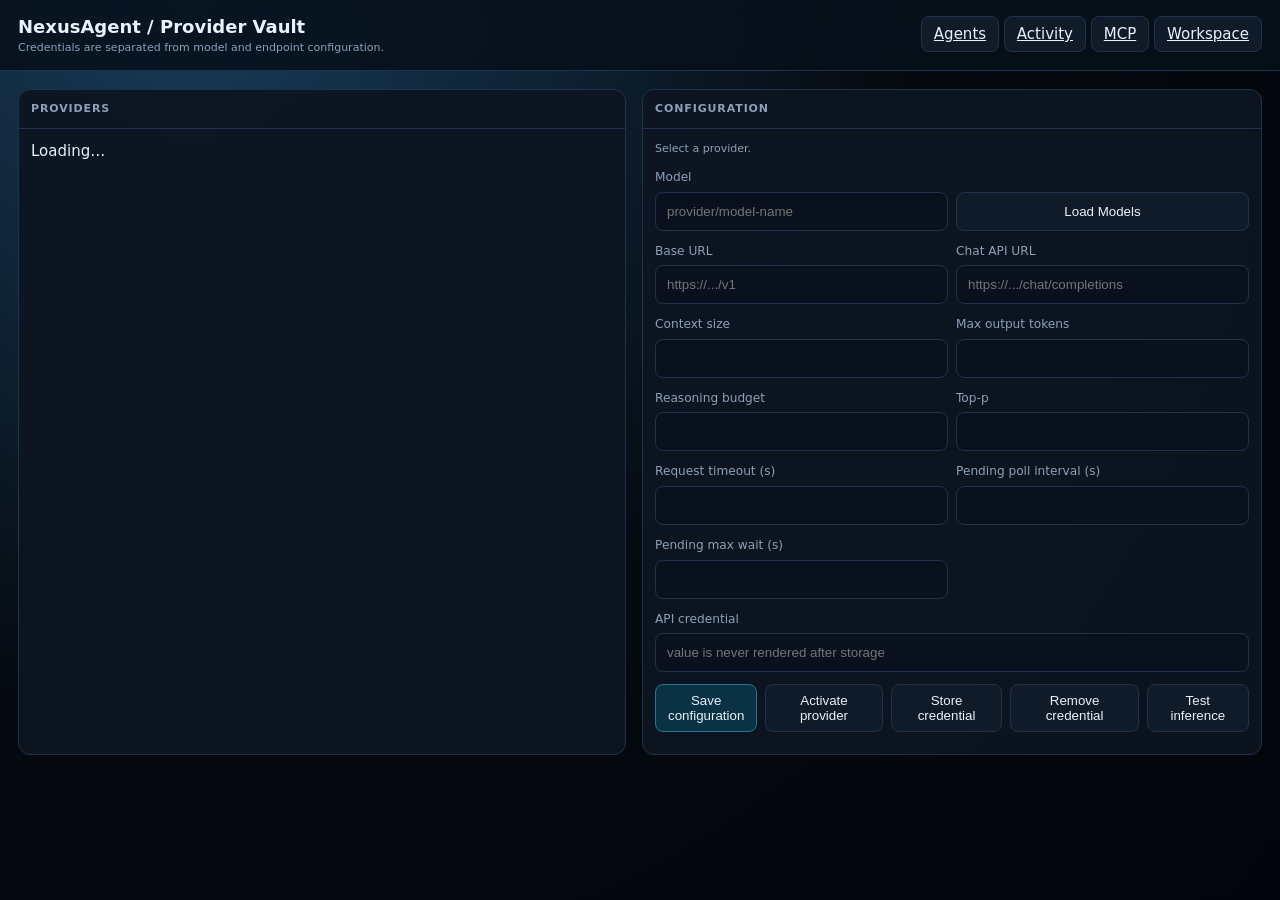
<file: src/nexus_agent/gui/frontend/providers.html>
<!doctype html>
<html lang="en"><head><meta charset="utf-8"><meta name="viewport" content="width=device-width,initial-scale=1">
<title>NexusAgent — Provider Vault</title>
<style>
:root{color-scheme:dark;--bg:#050a10;--panel:#0c1521;--line:#20324b;--text:#e9f1fb;--muted:#8da0b8}*{box-sizing:border-box}
html{font-size:16px}body{margin:0;min-height:100vh;background:radial-gradient(circle at 15% 0,#183b58 0,#050a10 50%,#02050a 100%);color:var(--text);font:clamp(15px,.95vw,18px)/1.45 system-ui,-apple-system,Segoe UI,sans-serif;overflow:auto}
header{display:flex;justify-content:space-between;align-items:center;padding:14px 18px;border-bottom:1px solid var(--line);position:sticky;top:0;background:#07101bdf;backdrop-filter:blur(10px);z-index:3}
h1{font-size:18px;margin:0}.sub{font-size:11px;color:var(--muted)}a,.btn{color:var(--text)}.btn{border:1px solid var(--line);background:#101b2a;padding:8px 12px;border-radius:8px;cursor:pointer}
main{padding:18px;display:grid;grid-template-columns:minmax(520px,1.05fr) minmax(620px,1fr);gap:16px;max-width:2100px;margin:0 auto}.panel{border:1px solid var(--line);background:rgba(12,21,33,.93);border-radius:12px;overflow:hidden}
.panel h2{margin:0;padding:11px 12px;border-bottom:1px solid var(--line);font-size:11px;letter-spacing:.08em;text-transform:uppercase;color:var(--muted)}.body{padding:12px}
table{width:100%;border-collapse:collapse}th,td{text-align:left;border-bottom:1px solid #17253a;padding:8px;font-size:12px}th{color:var(--muted);font-size:10px;text-transform:uppercase}.provider{cursor:pointer}.provider:hover{background:#101a2a}
label{display:block;color:var(--muted);font-size:.76rem;margin:12px 0 5px}input,select{width:100%;padding:11px;background:#08111d;border:1px solid var(--line);border-radius:8px;color:var(--text)}.row{display:grid;grid-template-columns:1fr 1fr;gap:8px}.actions{display:flex;gap:8px;margin-top:12px}.primary{flex:1;background:#0b3144;border-color:#2b7194}.notice{margin-top:10px;color:var(--muted);font-size:11px}.key{font-family:ui-monospace,monospace}
@media(min-width:1800px){main{padding:24px;gap:20px}.body{padding:18px}th,td{padding:11px;font-size:.82rem}}@media(max-width:1180px){main{grid-template-columns:1fr}}
</style></head>
<body>
<header><div><h1>NexusAgent / Provider Vault</h1><div class="sub">Credentials are separated from model and endpoint configuration.</div></div><div><a class="btn" href="/agents.html">Agents</a> <a class="btn" href="/activity.html">Activity</a> <a class="btn" href="/mcp.html">MCP</a> <a class="btn" href="/">Workspace</a></div></header>
<main>
<section class="panel"><h2>Providers</h2><div class="body"><div id="providers">Loading…</div></div></section>
<section class="panel"><h2>Configuration</h2><div class="body">
<div id="selected" class="sub">Select a provider.</div>
<label>Model</label><div class="row"><input id="model" list="model-options" placeholder="provider/model-name"><button class="btn" id="models">Load Models</button></div><datalist id="model-options"></datalist>
<div class="row"><div><label>Base URL</label><input id="base" placeholder="https://.../v1"></div><div><label>Chat API URL</label><input id="api" placeholder="https://.../chat/completions"></div></div>
<div class="row"><div><label>Context size</label><input id="context" type="number"></div><div><label>Max output tokens</label><input id="tokens" type="number"></div></div>
<div class="row"><div><label>Reasoning budget</label><input id="reasoning" type="number" min="1"></div><div><label>Top-p</label><input id="top_p" type="number" min="0" max="1" step="0.01"></div></div>
<div class="row"><div><label>Request timeout (s)</label><input id="timeout" type="number" min="1"></div><div><label>Pending poll interval (s)</label><input id="poll" type="number" min="0.1" step="0.1"></div></div>
<div class="row"><div><label>Pending max wait (s)</label><input id="pending_wait" type="number" min="1"></div><div></div></div>
<label>API credential</label><input id="key" type="password" autocomplete="off" placeholder="value is never rendered after storage">
<div class="actions"><button class="btn primary" id="save">Save configuration</button><button class="btn" id="activate">Activate provider</button><button class="btn" id="credential">Store credential</button><button class="btn" id="remove">Remove credential</button><button class="btn" id="test">Test inference</button></div>
<div id="notice" class="notice"></div>
</div></section></main>
<script>
const $=id=>document.getElementById(id),esc=s=>String(s==null?"":s).replace(/[&<>"']/g,m=>({"&":"&amp;","<":"&lt;",">":"&gt;",'"':"&quot;","'":"&#39;"}[m]));
let selected="";
async function load(){
 const [pr,cr,cf]=await Promise.all([fetch("/api/providers"),fetch("/api/auth"),fetch("/api/provider-config")]);
 const providers=(await pr.json()).providers||[], creds=(await cr.json()).credentials||[], cfg=(await cf.json()).providers||{};
 const credMap={};creds.forEach(x=>credMap[x.provider]=x.key);
 $("providers").innerHTML="<table><thead><tr><th>Provider</th><th>Protocol</th><th>Credential</th><th>Endpoint</th></tr></thead><tbody>"+providers.map(p=>"<tr class='provider' data-id='"+esc(p.id)+"'><td>"+esc(p.name)+"<div class='sub'>"+esc(p.id)+"</div></td><td>"+esc(p.protocol)+"</td><td class='key'>"+esc(credMap[p.id]||"not set")+"</td><td>"+esc(cfg[p.id]?.api_url||cfg[p.id]?.base_url||p.base_url||"provider-native")+"</td></tr>").join("")+"</tbody></table>";
 document.querySelectorAll(".provider").forEach(el=>el.onclick=()=>select(el.dataset.id,cfg));
 if(!selected && providers[0])select(providers[0].id,cfg);
}
async function loadModels(){
 if(!selected)return;
 try{
  const r=await fetch("/api/providers/models?provider="+encodeURIComponent(selected));
  const d=await r.json();
  $("model-options").innerHTML=(d.models||[]).slice(0,500).map(function(m){return "<option value=\"" + esc((m.id||"")) + "\">" + esc(m.name||m.id||"") + "</option>"}).join("");
  notice("Loaded "+((d.models||[]).length))+" model entries from Models.dev.");
 }catch(e){notice("Model catalog unavailable: "+e.message)}
}
function select(id,cfg){selected=id;$("selected").textContent="Selected: "+id;const v=cfg[id]||{};$("model").value=v.model||"";$("base").value=v.base_url||"";$("api").value=v.api_url||"";$("context").value=v.context_size||"";$("tokens").value=v.max_tokens||"";$("reasoning").value=v.reasoning_budget||"";$("top_p").value=v.top_p||"";$("timeout").value=v.timeout_seconds||"";$("poll").value=v.pending_poll_seconds||"";$("pending_wait").value=v.pending_max_wait_seconds||"";$("key").value="";}
function notice(t){$("notice").textContent=t}
$("save").onclick=async()=>{if(!selected){notice("Select a provider.");return}const body={model:$("model").value||null,base_url:$("base").value||null,api_url:$("api").value||null,context_size:$("context").value?+$("context").value:null,max_tokens:$("tokens").value?+$("tokens").value:null,reasoning_budget:$("reasoning").value?+$("reasoning").value:null,top_p:$("top_p").value?+$("top_p").value:null,timeout_seconds:$("timeout").value?+$("timeout").value:null,pending_poll_seconds:$("poll").value?+$("poll").value:null,pending_max_wait_seconds:$("pending_wait").value?+$("pending_wait").value:null};const r=await fetch("/api/provider-config/"+encodeURIComponent(selected),{method:"PUT",headers:{"Content-Type":"application/json"},body:JSON.stringify(body)});const d=await r.json();notice(r.ok?"Saved configuration for "+selected:String(d.detail||"save failed"));if(r.ok)load()};
$("credential").onclick=async()=>{if(!selected){notice("Select a provider.");return}const key=$("key").value;if(!key){notice("Enter a credential.");return}const r=await fetch("/api/auth/"+encodeURIComponent(selected),{method:"PUT",headers:{"Content-Type":"application/json"},body:JSON.stringify({api_key:key})});const d=await r.json();notice(r.ok?"Credential stored for "+selected:String(d.detail||"credential save failed"));$("key").value="";if(r.ok)load()};
$("activate").onclick=async()=>{if(!selected){notice("Select a provider.");return}$("activate").disabled=true;notice("Activating "+selected+"…");try{const r=await fetch("/api/providers/"+encodeURIComponent(selected)+"/activate",{method:"POST",headers:{"Content-Type":"application/json"},body:JSON.stringify({model:$("model").value||null,prompt:"",max_tokens:1})});const d=await r.json();notice(r.ok?"ACTIVE • "+d.provider+" • "+d.model:String(d.detail||"activation failed"))}finally{$("activate").disabled=false}};
$("test").onclick=async()=>{if(!selected){notice("Select a provider.");return}$("test").disabled=true;notice("Running real inference test…");try{const r=await fetch("/api/providers/"+encodeURIComponent(selected)+"/test",{method:"POST",headers:{"Content-Type":"application/json"},body:JSON.stringify({model:$("model").value||null,prompt:"Respond with exactly: NexusAgent provider test OK",max_tokens:64})});const d=await r.json();notice(d.ok?"PASS • "+d.provider+" • "+d.model+" • "+d.latency_ms+" ms • "+String(d.response||"").slice(0,300):"FAIL • "+String(d.error||"unknown").slice(0,700))}finally{$("test").disabled=false}};
$("models").onclick=loadModels;
$("remove").onclick=async()=>{if(!selected){notice("Select a provider.");return}const r=await fetch("/api/auth/"+encodeURIComponent(selected),{method:"DELETE"});const d=await r.json();notice(d.removed?"Credential removed.":"No stored credential.");if(r.ok)load()};
load();
</script></body></html>
</file>
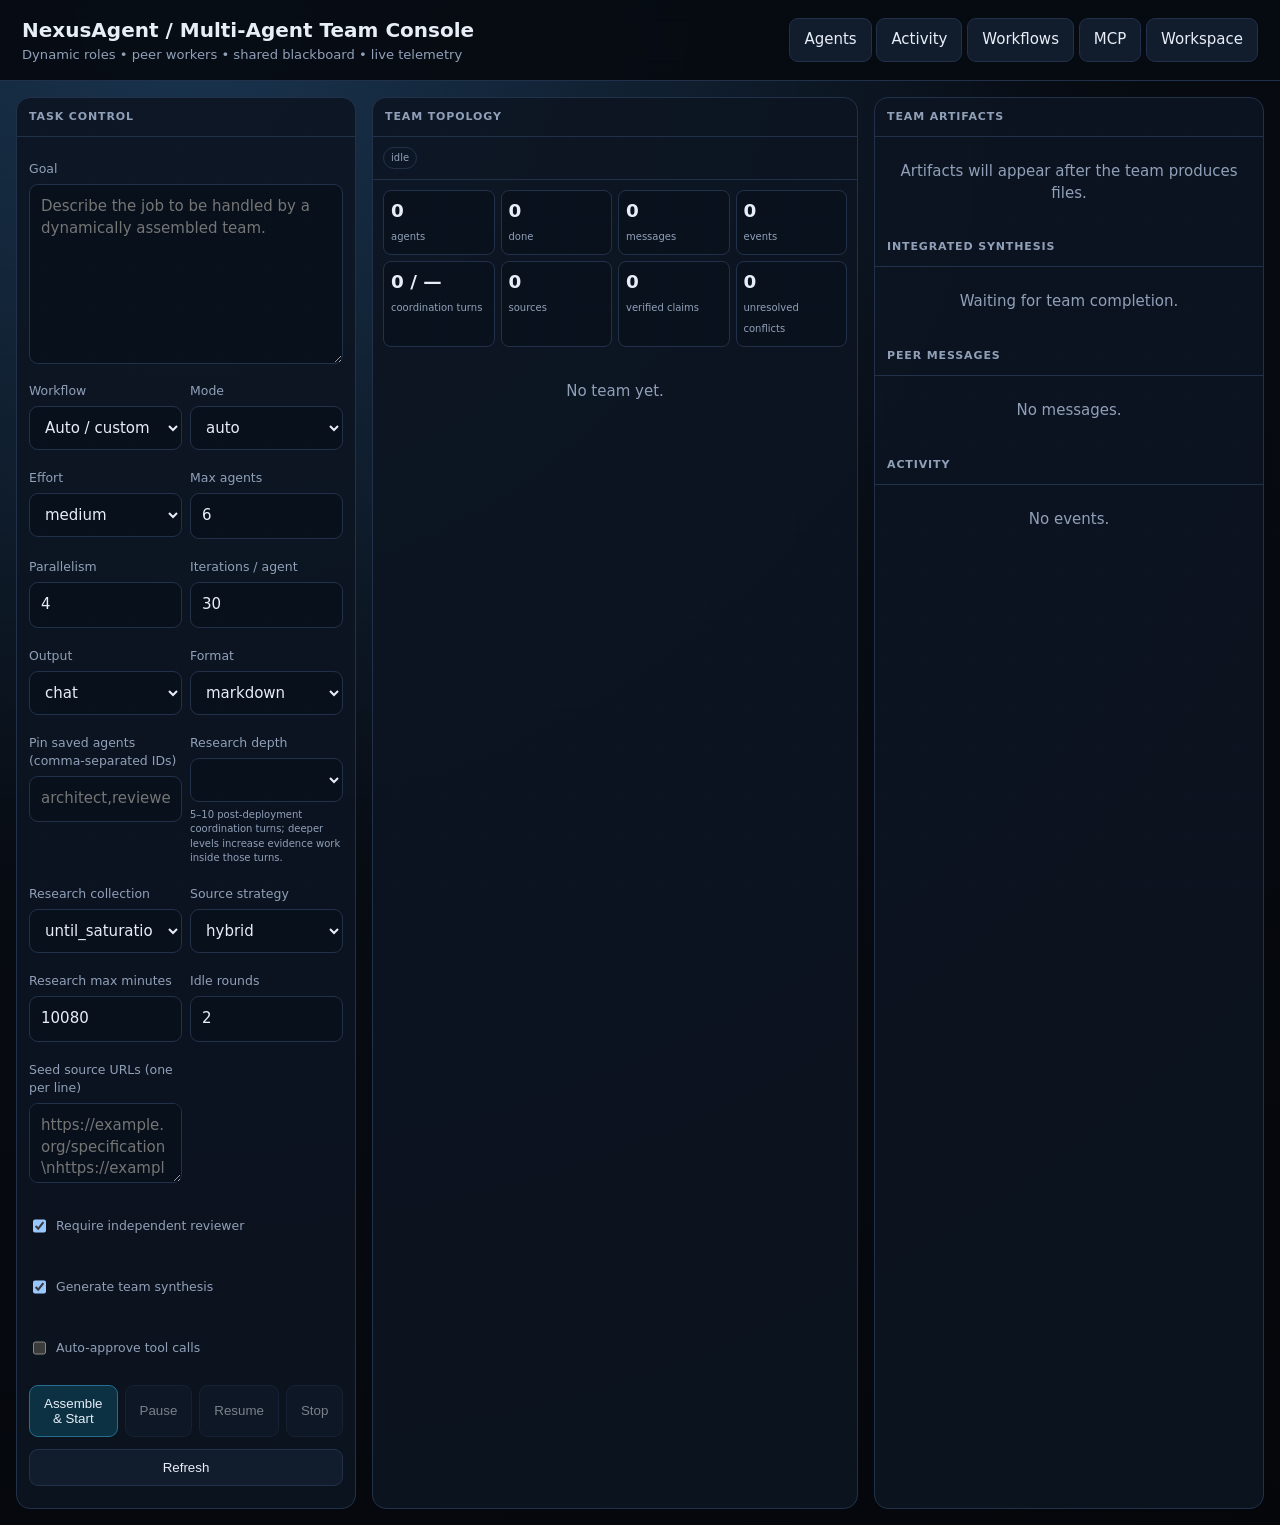
<file: src/nexus_agent/gui/frontend/team.html>
<!doctype html>
<html lang="en">
<head>
<meta charset="utf-8">
<meta name="viewport" content="width=device-width,initial-scale=1">
<title>NexusAgent Team Console</title>
<style>
:root{color-scheme:dark;--bg:#070b12;--p:#0d1522;--p2:#111c2c;--l:#22314a;--t:#e8eef8;--m:#90a0b8;--a:#7dd3fc;--g:#86efac;--w:#fde68a;--r:#fca5a5}
*{box-sizing:border-box}html{font-size:16px}body{margin:0;min-height:100vh;background:radial-gradient(circle at 15% 0,#1a3550 0,#070b12 48%,#04060a 100%);color:var(--t);font:clamp(15px,0.95vw,18px)/1.45 system-ui,-apple-system,Segoe UI,sans-serif;overflow:auto}body:before{content:"";position:fixed;inset:0;pointer-events:none;opacity:.18;background-image:linear-gradient(rgba(125,211,252,.06) 1px,transparent 1px),linear-gradient(90deg,rgba(125,211,252,.06) 1px,transparent 1px);background-size:44px 44px;animation:gridDrift 32s linear infinite}@keyframes gridDrift{to{background-position:44px 44px}}@keyframes panelPulse{50%{box-shadow:0 0 32px rgba(125,211,252,.08)}}
header{position:sticky;top:0;z-index:5;display:flex;justify-content:space-between;align-items:center;padding:16px 22px;background:rgba(7,11,18,.94);border-bottom:1px solid var(--l);backdrop-filter:blur(12px)}h1{margin:0;font-size:clamp(20px,1.4vw,28px)}.sub{color:var(--m);font-size:.82rem}.btn{display:inline-block;border:1px solid var(--l);background:var(--p2);color:var(--t);border-radius:9px;padding:10px 14px;text-decoration:none;cursor:pointer}.primary{border-color:#286c8f;background:#0b3143}.btn:disabled{opacity:.5;cursor:not-allowed}
main{display:grid;grid-template-columns:minmax(360px,380px) minmax(780px,1fr) minmax(420px,500px);gap:16px;padding:16px;min-height:calc(100vh - 78px);max-width:2100px;margin:0 auto}section{background:rgba(13,21,34,.9);border:1px solid var(--l);border-radius:14px;overflow:hidden;min-width:0;animation:panelPulse 7s ease-in-out infinite}section h2{margin:0;padding:11px 12px;border-bottom:1px solid var(--l);font-size:11px;text-transform:uppercase;letter-spacing:.08em;color:var(--m)}
.controls{padding:12px}.controls label{display:block;margin:11px 0 6px;color:var(--m);font-size:.78rem}.controls textarea,.controls input,.controls select{width:100%;background:#08101b;border:1px solid var(--l);border-radius:9px;color:var(--t);padding:11px;font:inherit;min-height:44px}.controls textarea{min-height:180px;resize:vertical}.grid{display:grid;grid-template-columns:1fr 1fr;gap:8px}.check{display:flex!important;align-items:center;gap:7px}.check input{width:auto}.actions{display:flex;gap:7px;margin-top:12px}.actions .btn{flex:1}
.status{padding:10px;border-bottom:1px solid var(--l);display:flex;gap:6px;flex-wrap:wrap}.pill{padding:3px 7px;border:1px solid var(--l);border-radius:999px;color:var(--m);font-size:10px}.good{color:var(--g);border-color:#23563c}.warn{color:var(--w);border-color:#5e501d}.bad{color:var(--r);border-color:#6b2c31}.metrics{display:grid;grid-template-columns:repeat(4,1fr);gap:6px;padding:10px}.metric{padding:7px;background:#09111d;border:1px solid var(--l);border-radius:8px}.metric b{font-size:1.15rem;display:block}.metric span{font-size:10px;color:var(--m)}
.scroll{overflow:auto}.agents{height:calc(100vh - 225px)}.agent{padding:10px 12px;border-bottom:1px solid #18243a}.agenttop{display:flex;justify-content:space-between;gap:10px}.name{font-weight:600}.prof{font-size:11px;color:var(--m)}.mission{font-size:11px;color:#b9c7d9;margin-top:6px}.state{font-size:9px;border:1px solid var(--l);padding:3px 6px;border-radius:999px;height:max-content}.running{color:var(--a)}.completed{color:var(--g)}.failed{color:var(--r)}
.log{padding:9px 11px;border-bottom:1px solid #17243a;font:.72rem ui-monospace,SFMono-Regular,Consolas,monospace;white-space:pre-wrap;word-break:break-word}.log strong{color:var(--a)}.msg{padding:8px 10px;border-bottom:1px solid #17243a}.meta{font-size:10px;color:var(--m)}.body{font-size:.82rem;margin-top:4px}.box{max-height:calc(50vh - 66px);overflow:auto}.empty{padding:24px;text-align:center;color:var(--m)}
@media(min-width:1800px){main{grid-template-columns:390px minmax(900px,1fr) 500px;padding:20px;gap:18px}.controls{padding:16px}.agents{height:calc(100vh - 260px)}.box{max-height:calc(50vh - 80px)}}@media(max-width:1500px){main{grid-template-columns:340px minmax(0,1fr) 390px}}@media(max-width:1180px){main{grid-template-columns:1fr}.agents,.box{height:auto;max-height:520px}}
</style>
</head>
<body>
<header><div><h1>NexusAgent / Multi-Agent Team Console</h1><div class="sub">Dynamic roles • peer workers • shared blackboard • live telemetry</div></div><div><a class="btn" href="/agents.html">Agents</a> <a class="btn" href="/activity.html">Activity</a> <a class="btn" href="/workflows.html">Workflows</a> <a class="btn" href="/mcp.html">MCP</a> <a class="btn" href="/">Workspace</a></div></header>
<main>
<section>
<h2>Task Control</h2>
<div class="controls">
<label>Goal</label><textarea id="goal" placeholder="Describe the job to be handled by a dynamically assembled team."></textarea>
<div class="grid">
<div><label>Workflow</label><select id="workflow"><option value="">Auto / custom</option></select></div>
<div><label>Mode</label><select id="mode"><option>auto</option><option>code</option><option>research</option><option>review</option><option>analysis</option><option>plan</option><option>automation</option></select></div>
<div><label>Effort</label><select id="effort"><option>low</option><option selected>medium</option><option>high</option><option>xhigh</option><option>max</option></select></div>
<div><label>Max agents</label><input id="max_agents" type="number" min="1" max="64" value="6"></div>
<div><label>Parallelism</label><input id="parallelism" type="number" min="1" max="32" value="4"></div>
<div><label>Iterations / agent</label><input id="iterations" type="number" min="1" max="500" value="30"></div>
<div><label>Output</label><select id="output"><option>chat</option><option>file</option><option>both</option></select></div>
<div><label>Format</label><select id="format"><option selected>markdown</option><option>text</option><option>json</option></select></div>
<div><label>Pin saved agents (comma-separated IDs)</label><input id="agent_ids" placeholder="architect,reviewer"></div>
<div><label>Research depth</label><select id="depth"></select><div id="depth-info" class="meta" style="margin-top:6px">5–10 post-deployment coordination turns; deeper levels increase evidence work inside those turns.</div></div>
<div><label>Research collection</label><select id="collection"><option>bounded</option><option selected>until_saturation</option><option>continuous</option></select></div><div><label>Source strategy</label><select id="source_strategy"><option>user_only</option><option selected>hybrid</option><option>autonomous</option></select></div><div><label>Research max minutes</label><input id="research_max_minutes" type="number" min="1" max="525600" value="10080"></div><div><label>Idle rounds</label><input id="research_idle_rounds" type="number" min="1" max="20" value="2"></div><div><label>Seed source URLs (one per line)</label><textarea id="sources" style="min-height:80px" placeholder="https://example.org/specification\nhttps://example.org/paper.pdf"></textarea></div>
</div>
<label class="check"><input id="reviewer" type="checkbox" checked> Require independent reviewer</label>
<label class="check"><input id="synthesis" type="checkbox" checked> Generate team synthesis</label>
<label class="check"><input id="approve" type="checkbox"> Auto-approve tool calls</label>
<div class="actions"><button id="start" class="btn primary">Assemble & Start</button><button id="pause" class="btn" disabled>Pause</button><button id="resume" class="btn" disabled>Resume</button><button id="stop" class="btn" disabled>Stop</button></div><div class="actions"><button id="refresh" class="btn">Refresh</button></div>
<div id="notice" class="sub" style="margin-top:10px"></div>
</div>
</section>
<section>
<h2>Team Topology</h2>
<div class="status" id="status"><span class="pill">idle</span></div>
<div class="metrics"><div class="metric"><b id="ma">0</b><span>agents</span></div><div class="metric"><b id="md">0</b><span>done</span></div><div class="metric"><b id="mm">0</b><span>messages</span></div><div class="metric"><b id="me">0</b><span>events</span></div><div class="metric"><b id="mt">0 / —</b><span>coordination turns</span></div><div class="metric"><b id="ms">0</b><span>sources</span></div><div class="metric"><b id="mc">0</b><span>verified claims</span></div><div class="metric"><b id="mx">0</b><span>unresolved conflicts</span></div></div>
<div id="agents" class="scroll agents"><div class="empty">No team yet.</div></div>
</section>
<section>
<h2>Team Artifacts</h2><div id="artifacts" class="box"><div class="empty">Artifacts will appear after the team produces files.</div></div><h2>Integrated Synthesis</h2>
<div id="synthesis" class="box"><div class="empty">Waiting for team completion.</div></div>
<h2>Peer Messages</h2>
<div id="messages" class="box"><div class="empty">No messages.</div></div>
<h2>Activity</h2>
<div id="events" class="box"><div class="empty">No events.</div></div>
</section>
</main>
<script>
var jobId=null,teamId=null,es=null,eventIds={},messageIds={};
function $(id){return document.getElementById(id)}
function esc(v){return String(v==null?"":v).replace(/[&<>"']/g,function(c){return {"&":"&amp;","<":"&lt;",">":"&gt;",'"':"&quot;","'":"&#39;"}[c]})}
function notice(t,bad){$("notice").textContent=t;$("notice").style.color=bad?"#fca5a5":"#90a0b8"}
function renderAgents(a){
  var h="";
  for(var i=0;i<a.length;i++){var x=a[i],s=x.state||"planned";h+="<div class='agent'><div class='agenttop'><div><div class='name'>"+esc(x.name)+"</div><div class='prof'>"+esc(x.profession)+" • "+esc(x.model_role||"default")+"</div><div class='meta'>deps="+esc((x.dependencies||[]).join(",")||"none")+" • tools="+esc((x.tool_categories||[]).join(",")||"none")+"</div></div><span class='state "+esc(s)+"'>"+esc(s)+"</span></div><div class='mission'>"+esc(x.mission||"")+"</div></div>"}
  $("agents").innerHTML=h||"<div class='empty'>No agents persisted yet.</div>";$("ma").textContent=a.length;$("md").textContent=a.filter(function(x){return x.state==="completed"}).length
}
function addEvent(e){
  if(eventIds[e.event_id])return;
  eventIds[e.event_id]=1;
  var p=e.payload||{},d=document.createElement("div");
  if(e.event_type==="coordination_turn_started"){
    $("mt").textContent=String(p.turn||"0")+" / "+String(p.turn_cap==null?"—":p.turn_cap);
  }else if(e.event_type==="research_round_completed"){
    if(p.source_count_after!=null)$("ms").textContent=String(p.source_count_after);
  }else if(e.event_type==="research_quality_gate"){
    if(p.verified_claims!=null)$("mc").textContent=String(p.verified_claims);
  }else if(e.event_type==="workflow_phase"){
    $("status").dataset.phase=String(p.to||"");
  }else if(e.event_type==="final_review_started"){
    $("status").dataset.phase="final-review";
  }
  d.className="log";
  d.innerHTML="<strong>"+esc(new Date((e.created_at||Date.now()/1000)*1000).toLocaleTimeString())+"</strong> "+esc(e.event_type)+(e.agent_id?" • "+esc(e.agent_id):"")+"\n"+esc(JSON.stringify(p).slice(0,1800));
  $("events").appendChild(d);
  $("events").scrollTop=$("events").scrollHeight;
  $("me").textContent=Object.keys(eventIds).length
}
function addMessage(m){
  if(messageIds[m.message_id])return;messageIds[m.message_id]=1;var p=m.payload||{},d=document.createElement("div");d.className="msg";d.innerHTML="<div class='meta'>"+esc(m.sender_id)+" → "+esc(m.recipient_id||"TEAM")+" • "+esc(m.message_type)+(m.topic?" • "+esc(m.topic):"")+"</div><div class='body'>"+esc(p.message||JSON.stringify(p))+"</div>";$("messages").appendChild(d);$("messages").scrollTop=$("messages").scrollHeight;$("mm").textContent=Object.keys(messageIds).length
}
async function snapshot(){
  if(!jobId)return;var r=await fetch("/api/teams/"+encodeURIComponent(jobId));if(!r.ok)return;var d=await r.json();
  if(d.team_id)teamId=d.team_id;if(d.agents)renderAgents(d.agents);(d.events||[]).forEach(addEvent);(d.messages||[]).forEach(addMessage);
  if(teamId && (d.team&&d.team.mode==="research")) {
    fetch("/api/teams/"+encodeURIComponent(teamId)+"/research").then(function(r){return r.json()}).then(function(rd){
      $("ms").textContent=String((rd.sources||[]).length);
      $("mc").textContent=String((rd.verified_claims||[]).length);
      $("mx").textContent=String((rd.unresolved_conflicts||[]).length);
    }).catch(function(){});
  }
  if(d.result&&d.result.synthesis)$("synthesis").innerHTML="<div style='padding:12px;white-space:pre-wrap'>"+esc(d.result.synthesis)+"</div>";  if(teamId){fetch("/api/teams/"+encodeURIComponent(teamId)+"/artifacts").then(function(r){return r.json()}).then(function(a){var rows=a.artifacts||[];$("artifacts").innerHTML=rows.length?rows.map(function(x){return "<div class='msg'><a href='/api/teams/"+encodeURIComponent(teamId)+"/artifacts/"+encodeURIComponent(x.name)+"' target='_blank'>"+esc(x.name)+"</a><span class='meta'> • "+esc(x.size)+" bytes</span></div>"}).join(""):"<div class='empty'>No artifacts yet.</div>"})}
  var st=(d.team&&d.team.status)||d.status||"unknown";$("pause").disabled=!teamId||!["running"].includes(st);$("resume").disabled=!teamId||!["paused"].includes(st);$("stop").disabled=!teamId||["completed","failed","cancelled","needs_review"].includes(st);$("start").disabled=!!jobId&&!["completed","failed","cancelled","needs_review"].includes(d.status||"");var phase=$("status").dataset.phase||((st==="completed"||st==="needs_review")?"final-review":st==="running"?"execution":"planning");$("status").innerHTML="<span class='pill'>job "+esc(d.status||"?")+"</span><span class='pill'>phase "+esc(phase)+"</span><span class='pill "+(st==="completed"?"good":st==="needs_review"?"warn":st==="failed"?"bad":"")+"'>team "+esc(st)+"</span>"
  if(teamId&&!es){es=new EventSource("/api/teams/"+encodeURIComponent(teamId)+"/stream");es.onmessage=function(ev){try{var x=JSON.parse(ev.data);if(x.type==="terminal"){notice("Team ended: "+x.status);es.close();es=null}else{addEvent(x)}snapshot()}catch(e){}};es.onerror=function(){notice("Live stream reconnecting…")}}
}
$("start").onclick=async function(){
  var goal=$("goal").value.trim();if(!goal){notice("Enter a goal first.",true);return}$("start").disabled=true;notice("Assembling team…");
  $("agents").innerHTML="<div class='empty'>Planner is generating professional roles…</div>";$("events").innerHTML="";$("messages").innerHTML="";$("synthesis").innerHTML="<div class='empty'>Waiting…</div>";eventIds={};messageIds={};if(es){es.close();es=null}teamId=null;
  try{var payload={goal:goal,workflow_id:$("workflow").value||null,mode:$("mode").value,max_agents:+$("max_agents").value,parallelism:+$("parallelism").value,max_iterations_per_agent:+$("iterations").value,effort_level:$("effort").value,output_mode:$("output").value,output_format:$("format").value,agent_ids:$("agent_ids").value.split(",").map(function(x){return x.trim()}).filter(Boolean),use_saved_agents:true,research_depth:$("depth").value || "detailed",research_collection:$("collection").value,research_source_strategy:$("source_strategy").value,research_max_minutes:+$("research_max_minutes").value,research_idle_rounds:+$("research_idle_rounds").value,research_source_urls:$("sources").value.split("\n").map(function(x){return x.trim()}).filter(Boolean),require_reviewer:$("reviewer").checked,auto_synthesize:$("synthesis").checked,auto_approve_tools:$("approve").checked};var r=await fetch("/api/teams",{method:"POST",headers:{"Content-Type":"application/json"},body:JSON.stringify(payload)});var d=await r.json();if(!r.ok)throw new Error(d.detail||"start failed");jobId=d.job_id;notice("Queued "+jobId);snapshot()
  }catch(e){notice(e.message||String(e),true);$("start").disabled=false}
}
async function control(action){if(!teamId)return;var r=await fetch("/api/teams/"+encodeURIComponent(teamId)+"/control",{method:"POST",headers:{"Content-Type":"application/json"},body:JSON.stringify({action:action})});var d=await r.json();notice(d.accepted?("Control accepted: "+action):(d.detail||"Control failed"),!d.accepted);snapshot()}$("pause").onclick=function(){control("pause")};$("resume").onclick=function(){control("resume")};$("stop").onclick=function(){control("stop")};async function loadDepths(){try{var r=await fetch("/api/research-depths");var d=await r.json();var s=$("depth");(d.depths||[]).forEach(function(x){var o=document.createElement("option");o.value=x.name;o.textContent=x.label;s.appendChild(o)});s.value="detailed";function show(){var x=(d.depths||[]).find(function(z){return z.name===s.value});$("depth-info").textContent=x?("Coordination turns: "+x.coordination_turns+" • sources/turn: "+x.sources_per_round+" • verification: "+x.verification_passes+" • contradiction: "+x.contradiction_passes+" • formal: "+x.formal_passes+" • review passes: "+x.review_passes+" • minimum independent sources: "+x.min_independent_sources):"5–10 post-deployment coordination turns."}s.onchange=show;show()}catch(e){$("depth").innerHTML="<option>detailed</option>";$("depth-info").textContent="5–10 post-deployment coordination turns; deeper levels increase evidence work inside those turns."}}
loadDepths();async function loadWorkflows(){try{var r=await fetch("/api/workflows");var d=await r.json();$("workflow").innerHTML="<option value=\"\">Auto / custom</option>"+d.workflows.map(function(w){return "<option value=\""+esc(w.id)+"\">"+esc(w.name)+"</option>"}).join("")}catch(e){}}\n$("refresh").onclick=snapshot;loadWorkflows();setInterval(snapshot,3000)
</script>
</body>
</html>
</file>
